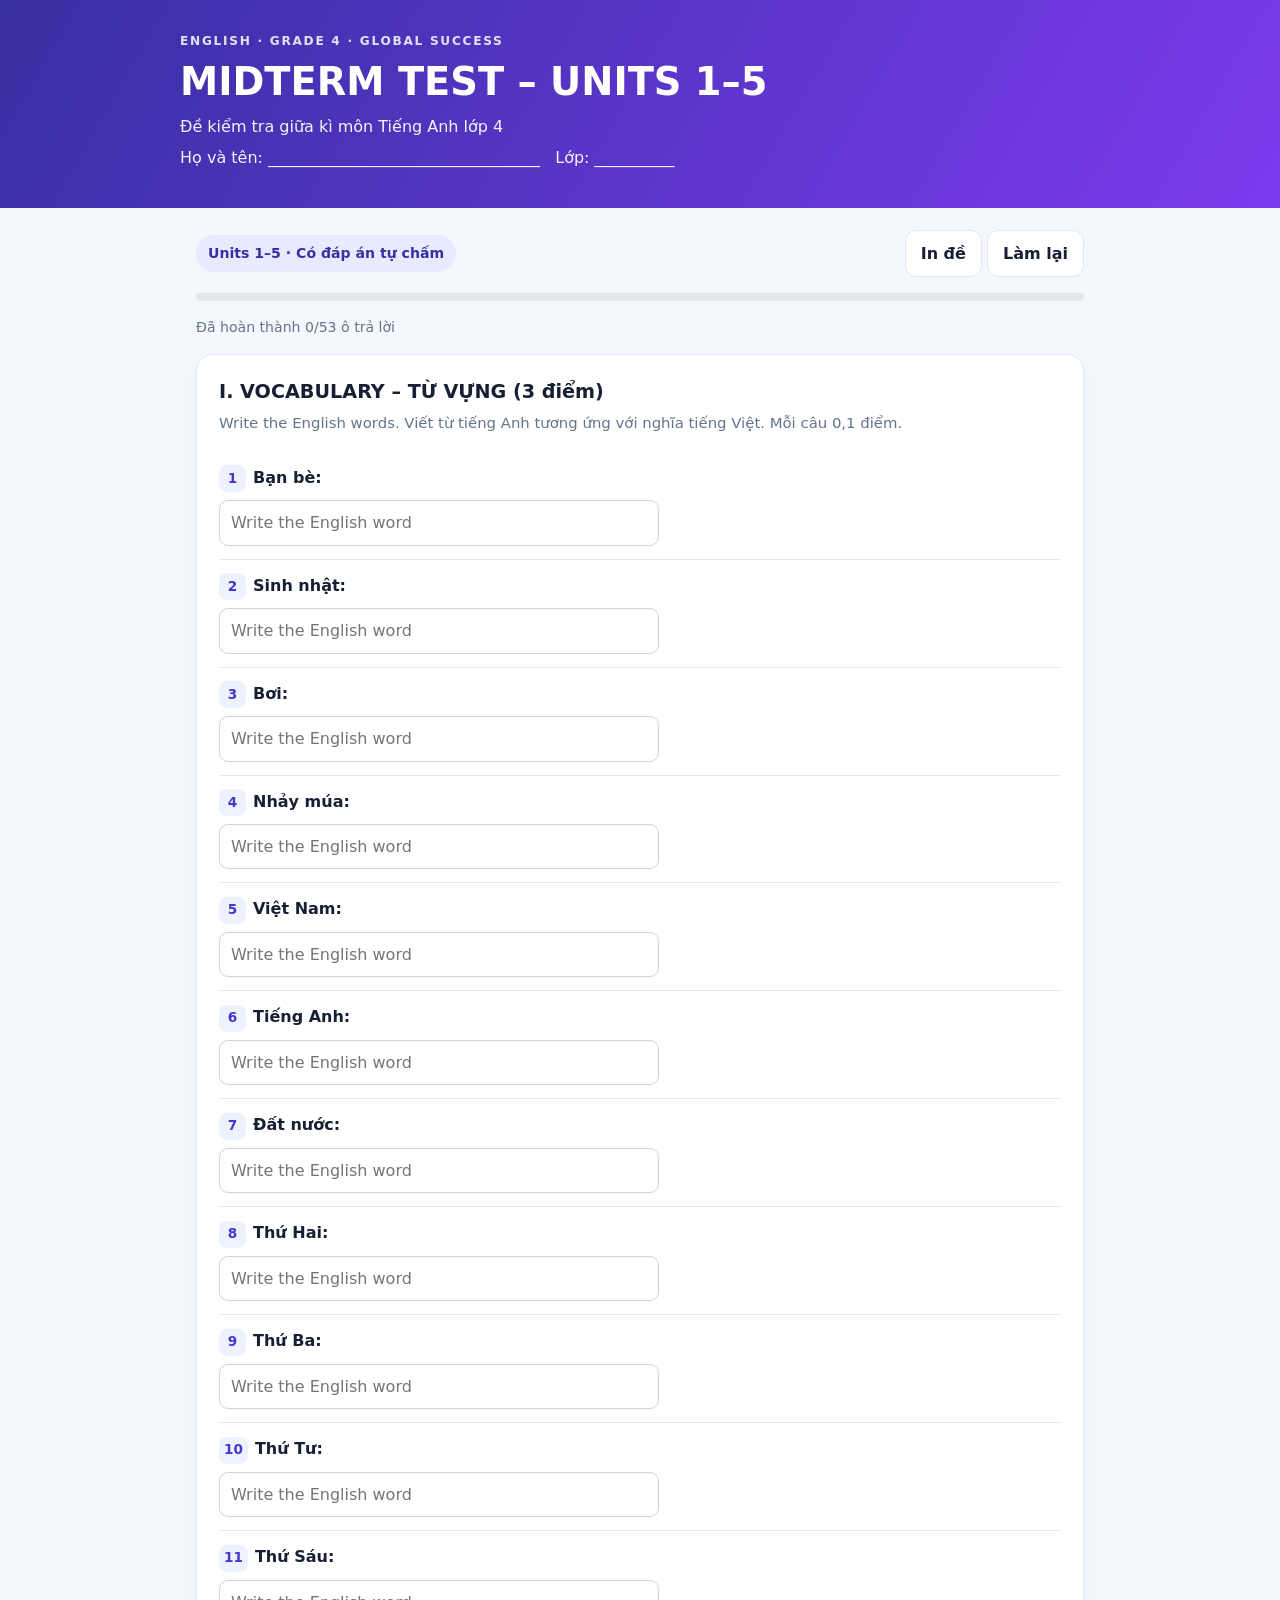
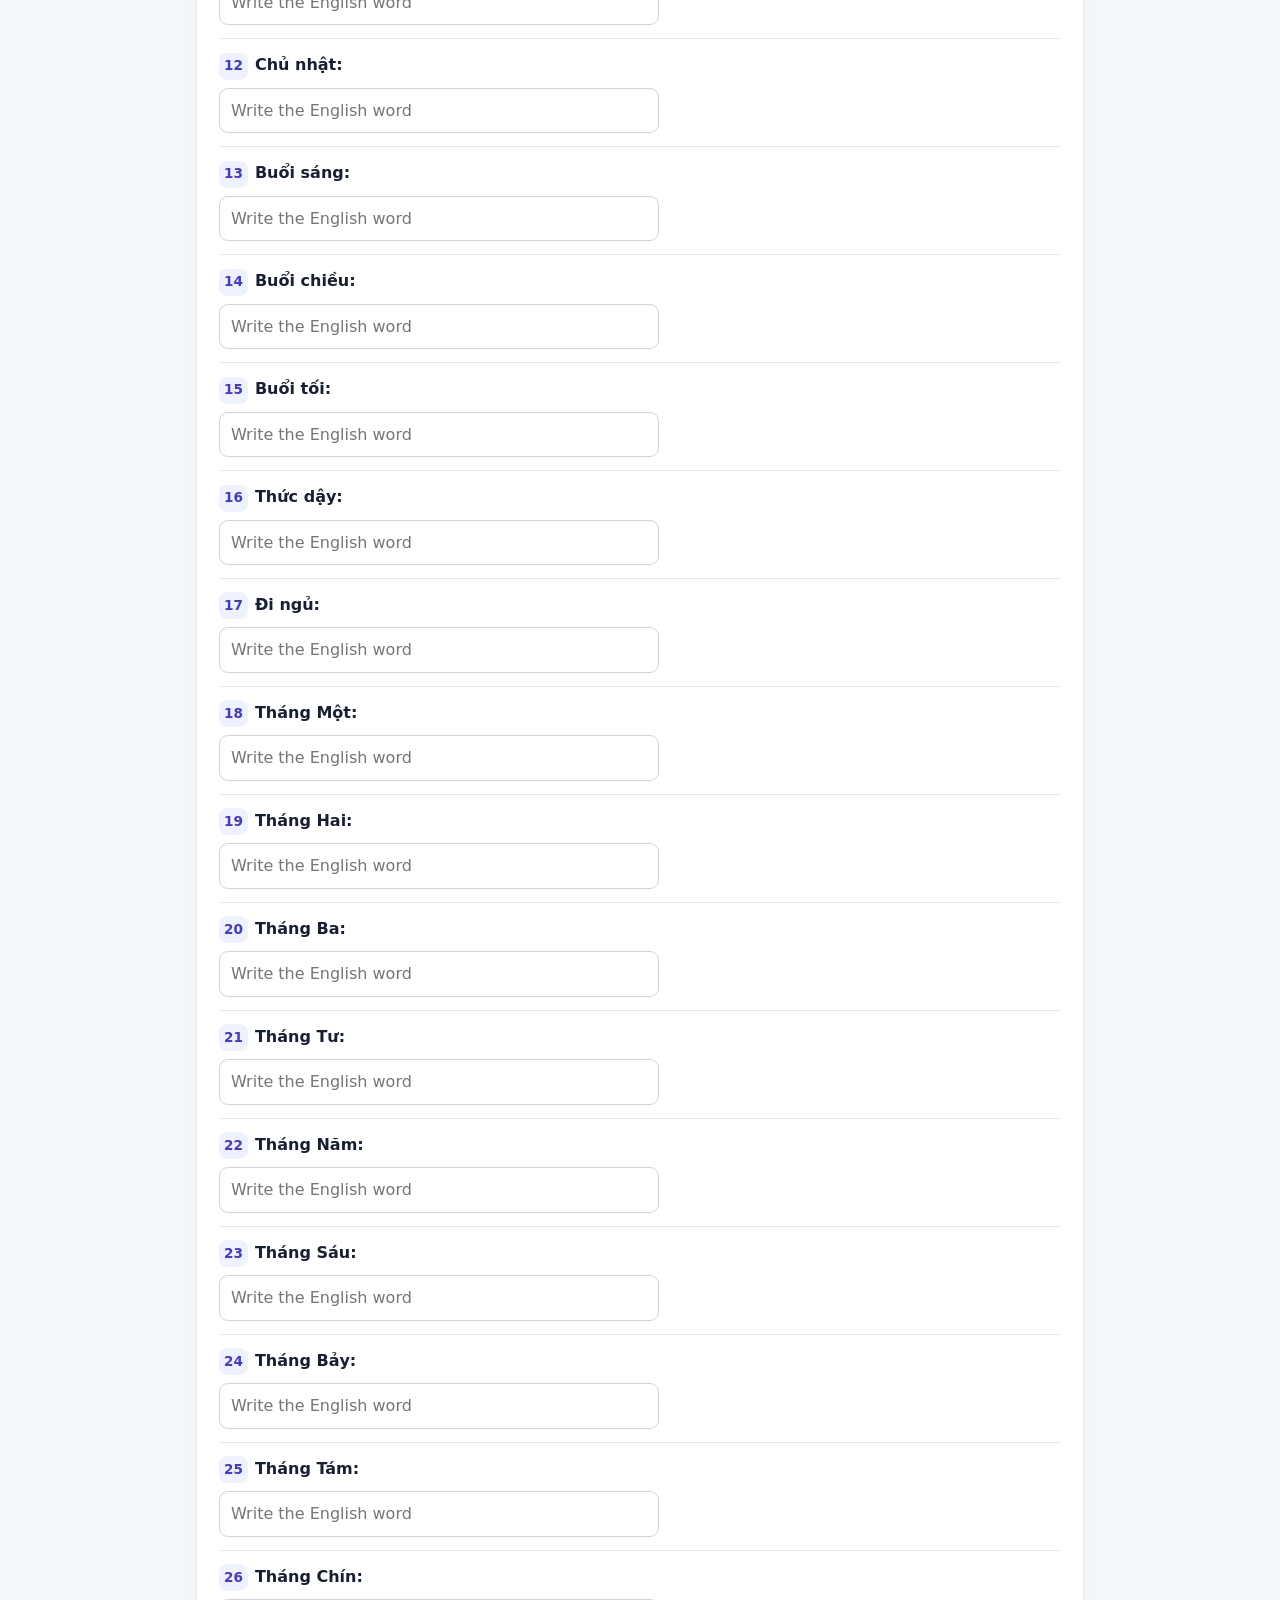
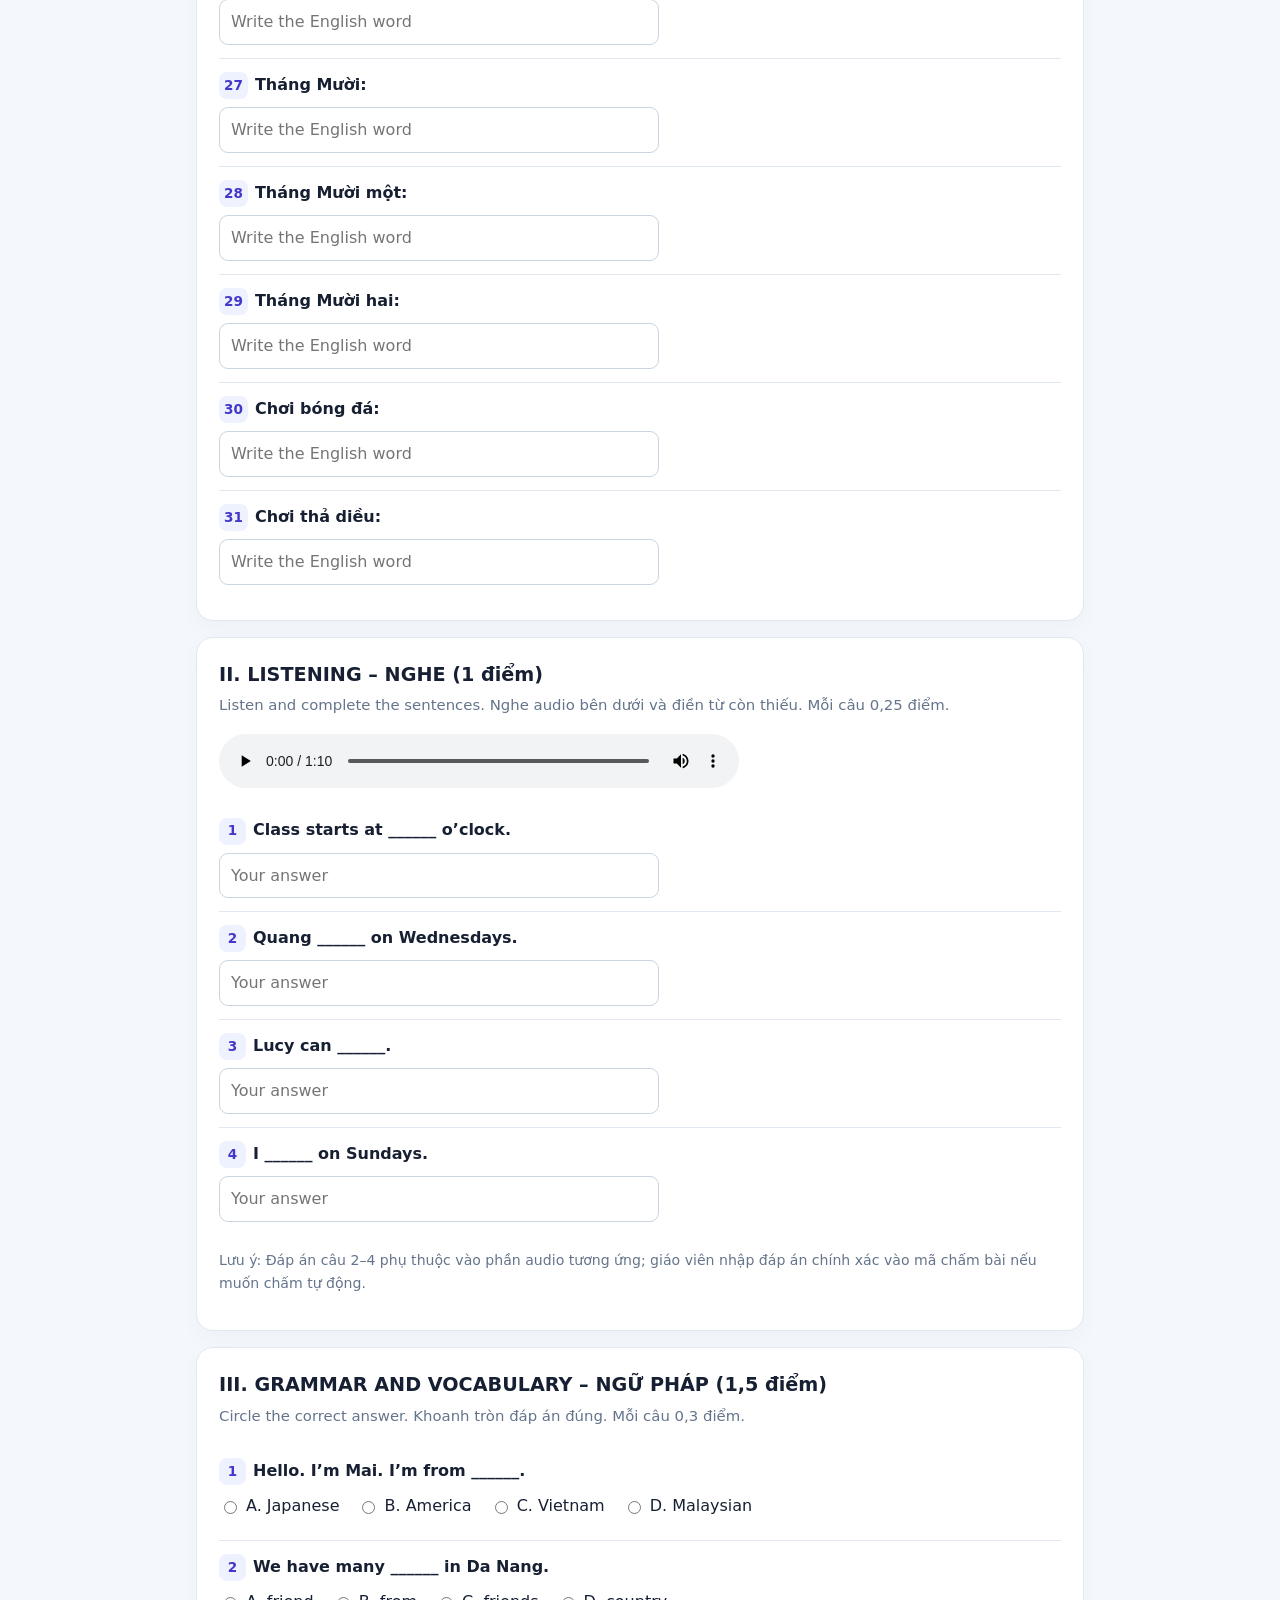
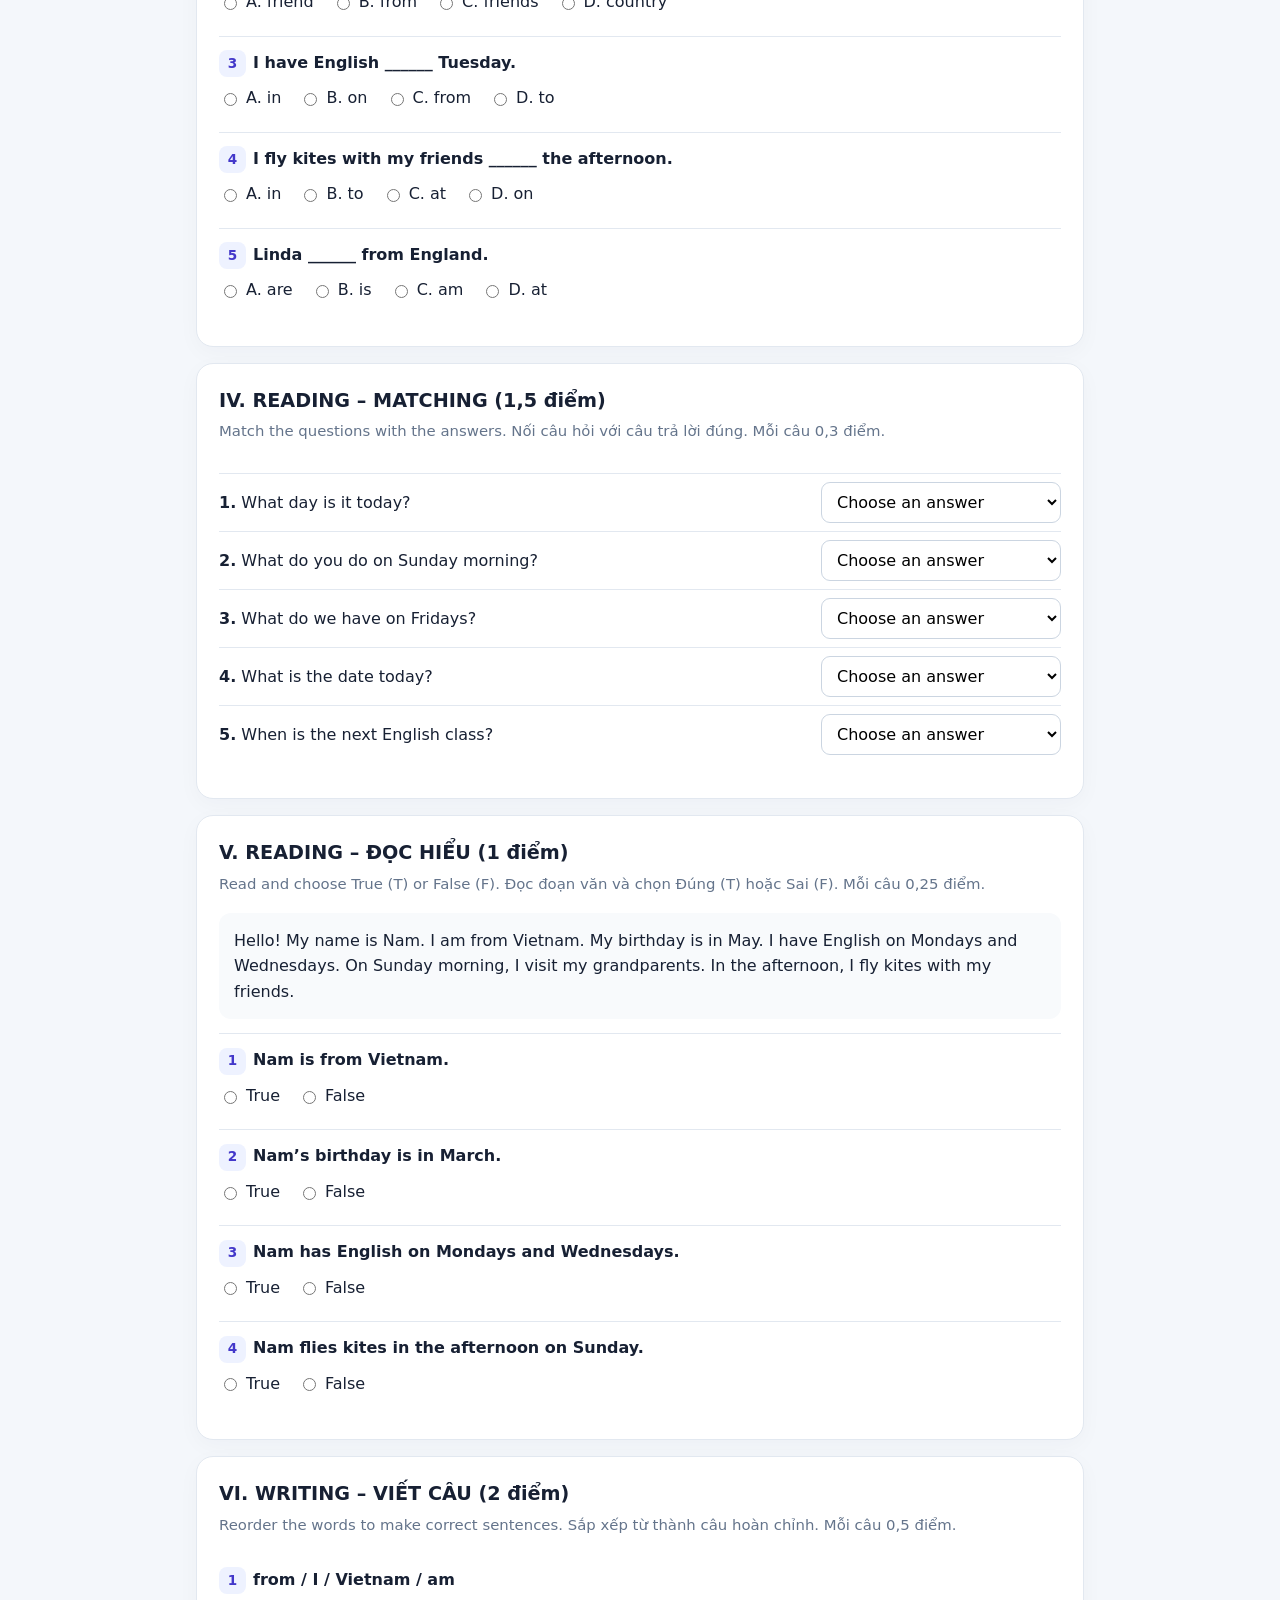
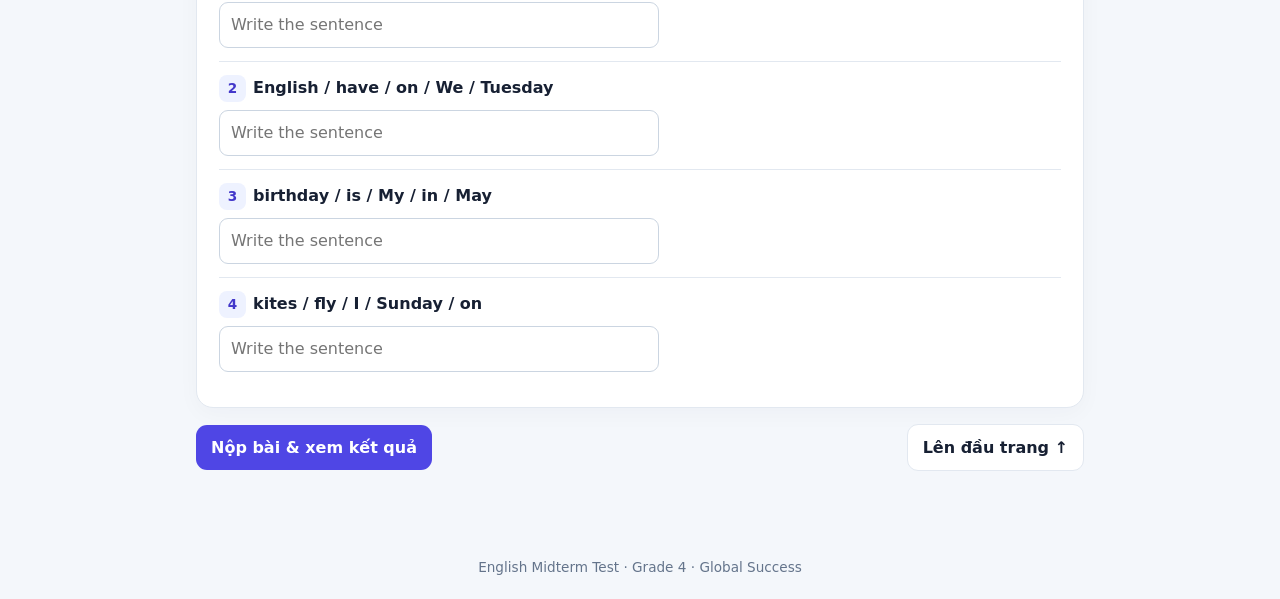
<file: index.html>
<!doctype html>
<html lang="en">
<head>
  <meta charset="utf-8">
  <meta http-equiv="refresh" content="0; url=present_simple_grade8.html">
  <meta name="viewport" content="width=device-width, initial-scale=1">
  <title>English Test</title>
</head>
<body>
  <p><a href="present_simple_grade8.html">Open the English test</a></p>
</body>
</html>
</file>
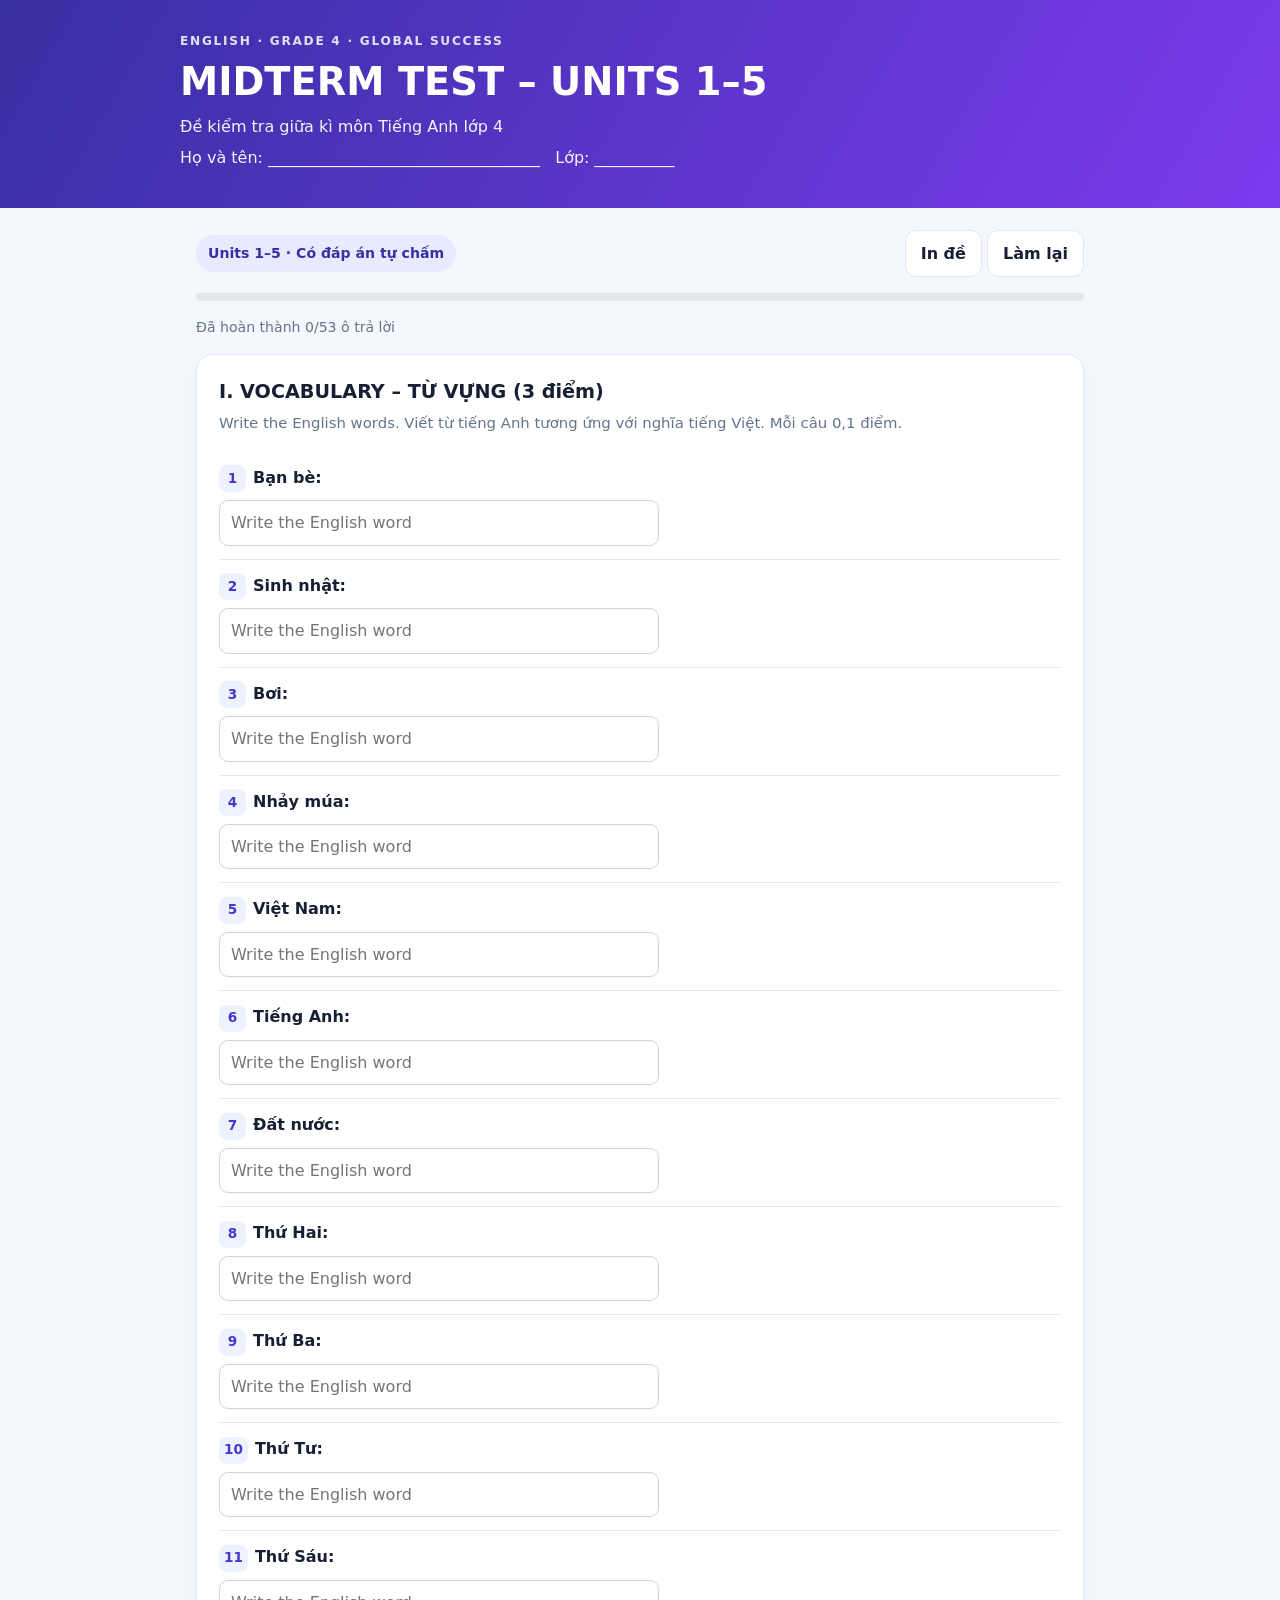
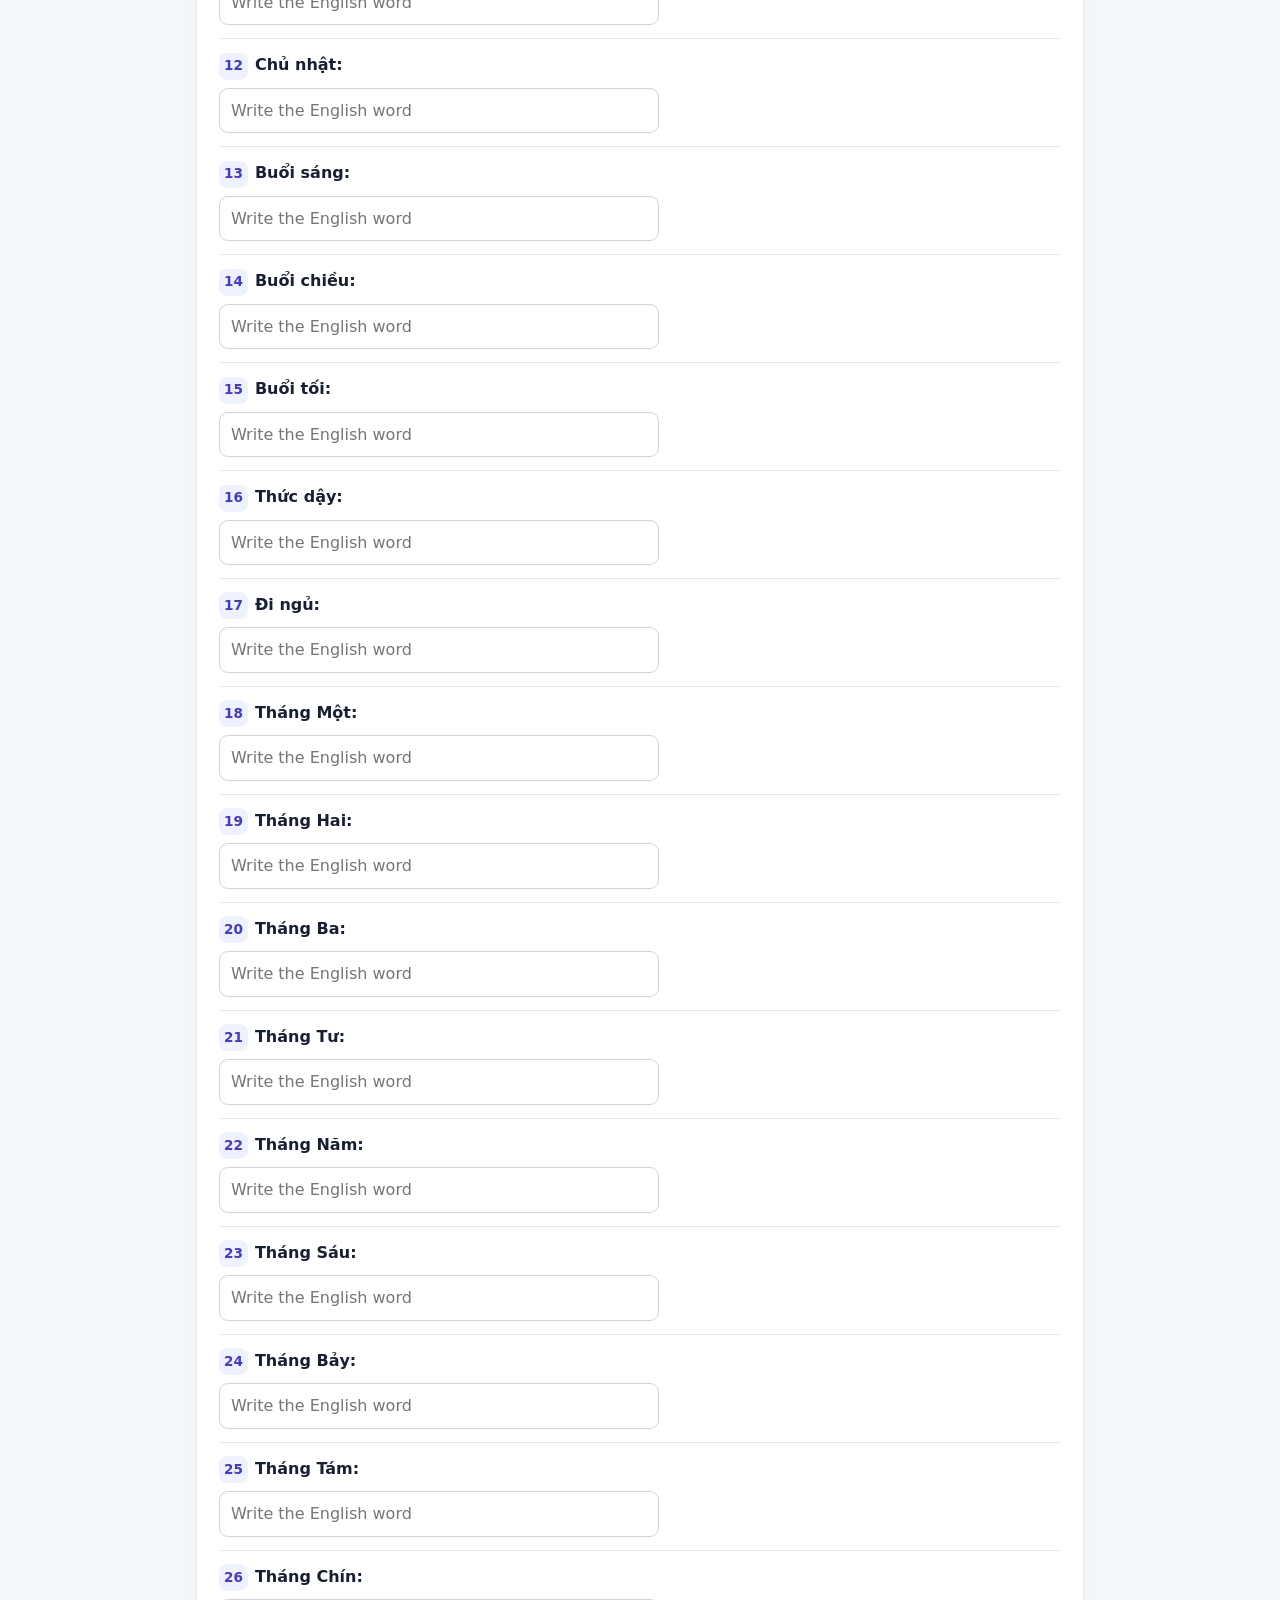
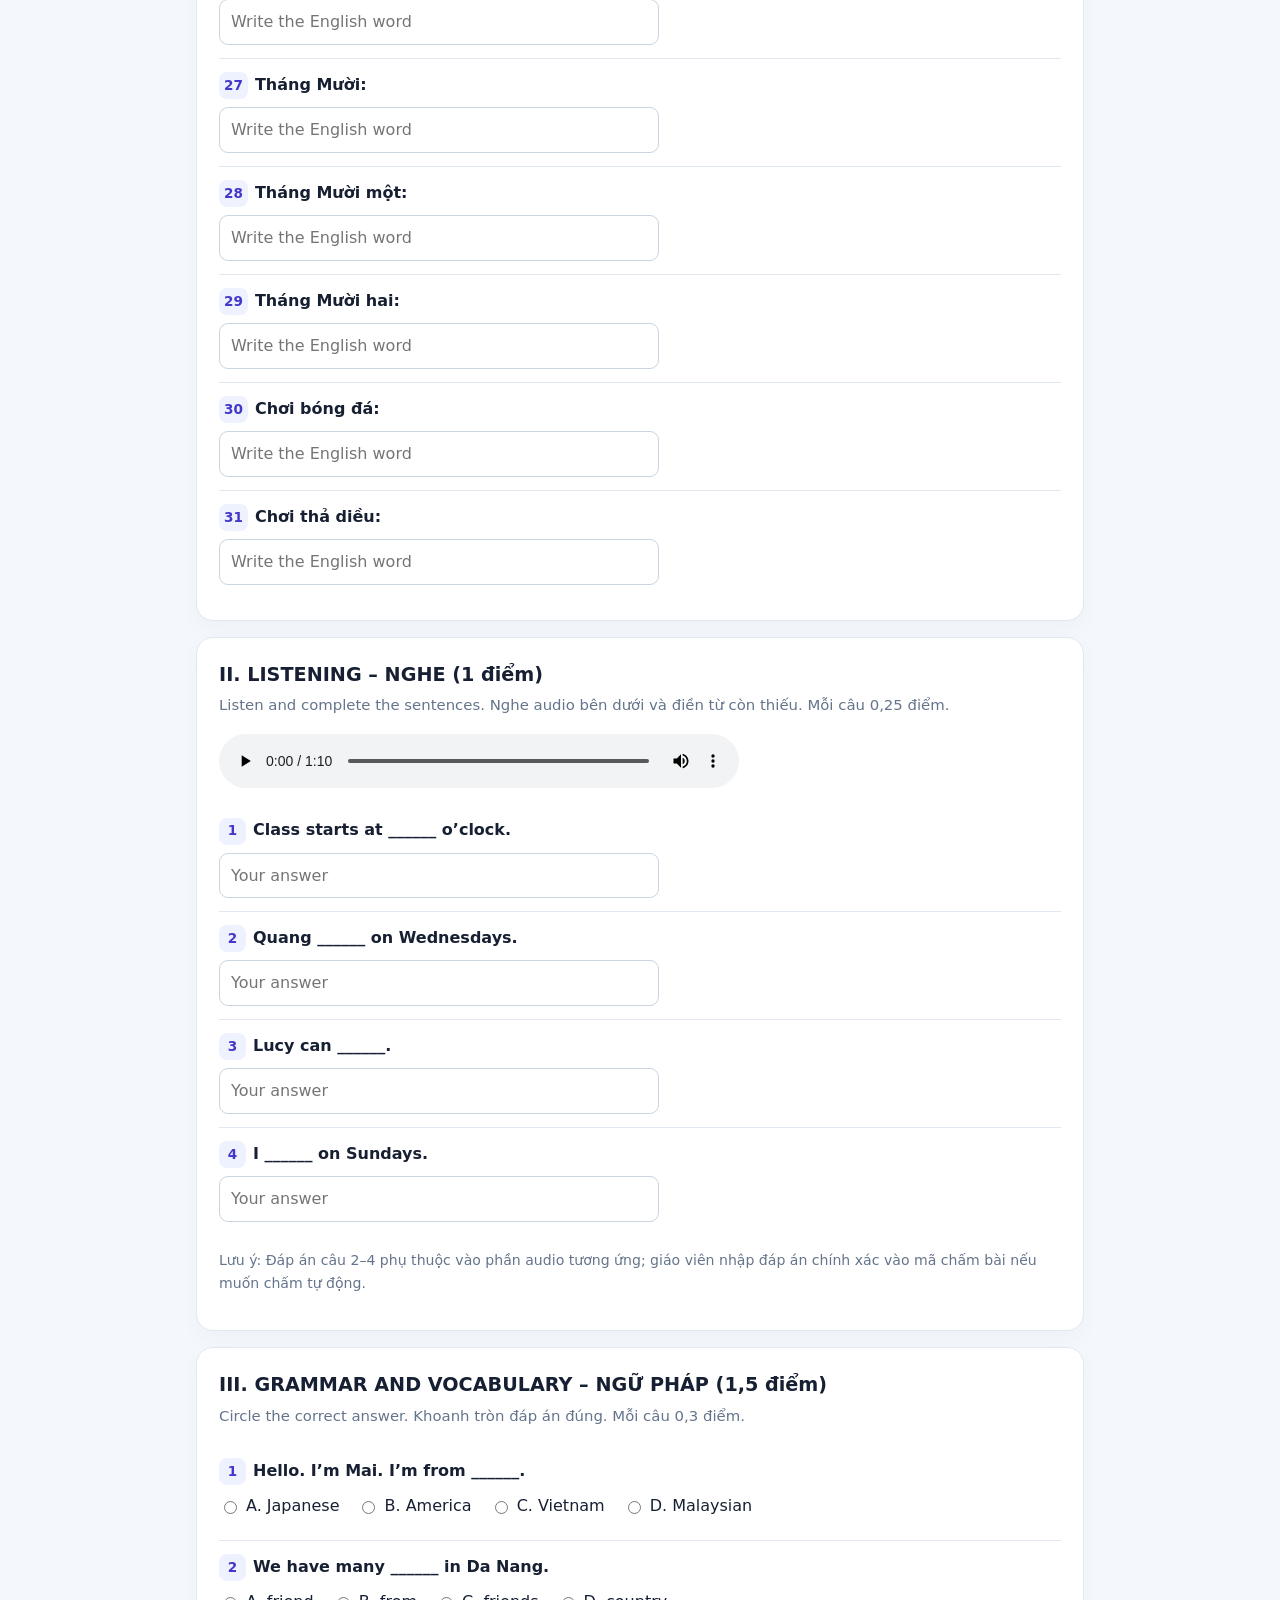
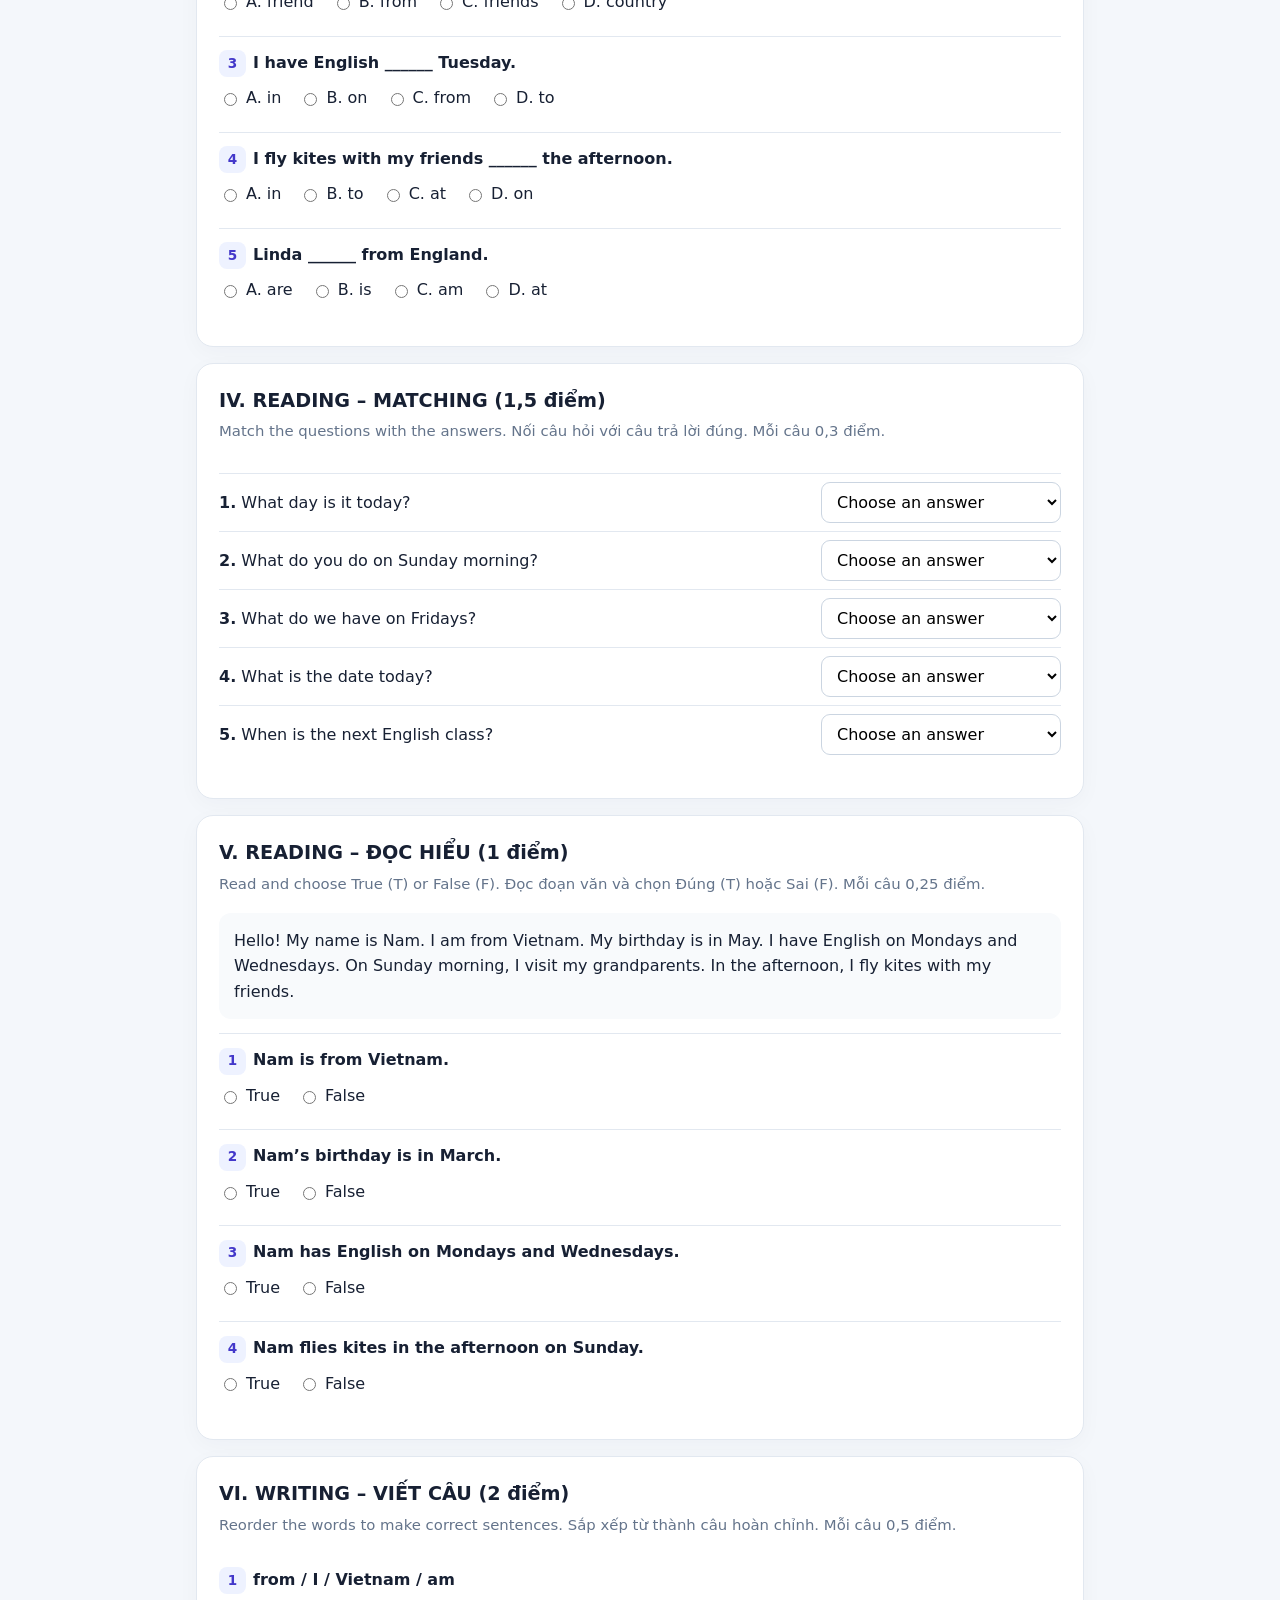
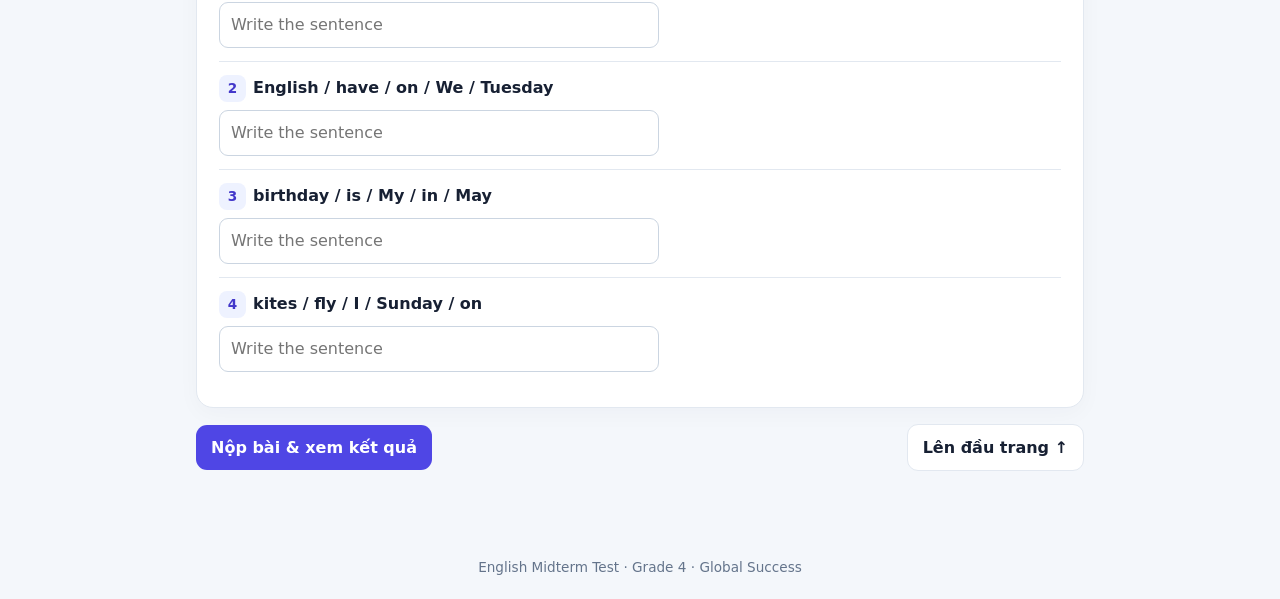
<file: present_simple_grade8.html>
<!DOCTYPE html>
<html lang="vi">
<head>
<meta charset="UTF-8">
<meta name="viewport" content="width=device-width, initial-scale=1.0">
<title>English Midterm Test - Grade 4</title>
<style>
:root{--bg:#f4f7fb;--card:#fff;--ink:#172033;--muted:#64748b;--brand:#4f46e5;--brand2:#7c3aed;--line:#e2e8f0;--good:#15803d;--bad:#b91c1c}
*{box-sizing:border-box}
body{margin:0;background:var(--bg);color:var(--ink);font:16px/1.6 Inter,system-ui,-apple-system,"Segoe UI",sans-serif}
header{background:linear-gradient(120deg,#3730a3,#7c3aed);color:#fff;padding:32px 20px}
.hero,main{max-width:920px;margin:auto}.eyebrow{text-transform:uppercase;letter-spacing:.14em;font-size:.76rem;font-weight:800;opacity:.85}
h1{font-size:clamp(1.7rem,4vw,2.4rem);line-height:1.2;margin:.5rem 0}
header p{margin:.35rem 0;opacity:.95}
main{padding:22px 16px 50px}
.toolbar{display:flex;gap:10px;flex-wrap:wrap;align-items:center;justify-content:space-between;margin-bottom:16px}
.pill{background:#e8eaff;color:#3730a3;padding:7px 12px;border-radius:999px;font-size:.88rem;font-weight:700}
button{font:inherit;border:0;border-radius:11px;padding:10px 15px;cursor:pointer;font-weight:750}
.primary{background:var(--brand);color:#fff}.secondary{background:#eef2ff;color:#3730a3}.quiet{background:#fff;border:1px solid var(--line);color:var(--ink)}
.section{background:var(--card);border:1px solid var(--line);border-radius:17px;padding:22px;margin:16px 0;box-shadow:0 6px 22px #17203308}
.section h2{margin:0 0 4px;font-size:1.2rem}.sub{color:var(--muted);font-size:.93rem;margin:0 0 16px}
.q{padding:13px 0;border-top:1px solid var(--line)}.q:first-of-type{border-top:0}
.q-title{font-weight:650;margin-bottom:8px}.num{display:inline-grid;place-items:center;min-width:27px;height:27px;padding:0 5px;border-radius:8px;background:#eef2ff;color:#4338ca;margin-right:7px;font-size:.85rem}
input[type=text],select{width:100%;max-width:440px;border:1px solid #cbd5e1;border-radius:9px;padding:9px 11px;font:inherit;background:#fff}
input:focus,select:focus{outline:2px solid #a5b4fc;border-color:#818cf8}
.options{display:flex;flex-wrap:wrap;gap:8px 18px;margin:8px 0}.options label{display:flex;gap:6px;align-items:center}
.match-row{display:grid;grid-template-columns:minmax(0,1fr) minmax(150px,240px);gap:12px;align-items:center;padding:8px 0;border-top:1px solid var(--line)}
.reading{background:#f8fafc;border-radius:12px;padding:15px;margin:10px 0 14px}
.feedback{font-size:.9rem;margin-top:6px;font-weight:700}.correct{color:var(--good)}.incorrect{color:var(--bad)}.unanswered{color:#a16207}
#result{display:none;background:#fff;border:1px solid var(--line);border-radius:15px;padding:18px;margin-top:18px}
.score{font-size:1.8rem;font-weight:850;color:#4338ca}.small{font-size:.88rem;color:var(--muted)}
.progress-wrap{height:8px;background:#e5e7eb;border-radius:99px;overflow:hidden;margin:10px 0}.progress{height:100%;width:0;background:linear-gradient(90deg,var(--brand),var(--brand2))}
footer{text-align:center;color:var(--muted);padding:20px;font-size:.85rem}
@media(max-width:600px){.section{padding:15px}.match-row{grid-template-columns:1fr}.toolbar{align-items:stretch}.toolbar button{flex:1}}
@media print{body{background:#fff}header{background:#fff;color:#111;padding:12px 0}.section{box-shadow:none;break-inside:avoid}.toolbar,#result,.progress-wrap,#progressText,footer button{display:none!important}main{padding:0}.section{border:1px solid #bbb}}
</style>
</head>
<body>
<header><div class="hero">
<div class="eyebrow">ENGLISH · GRADE 4 · GLOBAL SUCCESS</div>
<h1>MIDTERM TEST – UNITS 1–5</h1>
<p>Đề kiểm tra giữa kì môn Tiếng Anh lớp 4</p>
<p>Họ và tên: __________________________________ &nbsp; Lớp: __________</p>
</div></header>
<main>
<div class="toolbar"><span class="pill">Units 1–5 · Có đáp án tự chấm</span><div><button class="quiet" type="button" onclick="window.print()">In đề</button> <button class="quiet" id="resetBtn" type="button">Làm lại</button></div></div>
<div class="progress-wrap"><div class="progress" id="progress"></div></div>
<p class="small" id="progressText">Đã hoàn thành 0 câu</p>
<form id="test">
<section class="section" id="vocab">
<h2>I. VOCABULARY – TỪ VỰNG (3 điểm)</h2>
<p class="sub">Write the English words. Viết từ tiếng Anh tương ứng với nghĩa tiếng Việt. Mỗi câu 0,1 điểm.</p>
<div id="vocabQuestions"></div>
</section>

<section class="section" id="listening">
<h2>II. LISTENING – NGHE (1 điểm)</h2>
<p class="sub">Listen and complete the sentences. Nghe audio bên dưới và điền từ còn thiếu. Mỗi câu 0,25 điểm.</p>
<audio controls preload="metadata" style="display:block;width:100%;max-width:520px;margin:0 0 16px">
<source src="1728638203597-5-de-5-bai-nghe.mp3" type="audio/mpeg">
Trình duyệt của bạn không hỗ trợ phát audio. <a href="1728638203597-5-de-5-bai-nghe.mp3">Tải file nghe</a>.
</audio>
<div class="q" data-id="l1"><div class="q-title"><span class="num">1</span>Class starts at ______ o’clock.</div><input type="text" name="l1" placeholder="Your answer"></div>
<div class="q" data-id="l2"><div class="q-title"><span class="num">2</span>Quang ______ on Wednesdays.</div><input type="text" name="l2" placeholder="Your answer"></div>
<div class="q" data-id="l3"><div class="q-title"><span class="num">3</span>Lucy can ______.</div><input type="text" name="l3" placeholder="Your answer"></div>
<div class="q" data-id="l4"><div class="q-title"><span class="num">4</span>I ______ on Sundays.</div><input type="text" name="l4" placeholder="Your answer"></div>
<p class="small">Lưu ý: Đáp án câu 2–4 phụ thuộc vào phần audio tương ứng; giáo viên nhập đáp án chính xác vào mã chấm bài nếu muốn chấm tự động.</p>
</section>

<section class="section" id="grammar">
<h2>III. GRAMMAR AND VOCABULARY – NGỮ PHÁP (1,5 điểm)</h2>
<p class="sub">Circle the correct answer. Khoanh tròn đáp án đúng. Mỗi câu 0,3 điểm.</p>
<div class="q" data-id="g1"><div class="q-title"><span class="num">1</span>Hello. I’m Mai. I’m from ______.</div><div class="options"><label><input type="radio" name="g1" value="A"> A. Japanese</label><label><input type="radio" name="g1" value="B"> B. America</label><label><input type="radio" name="g1" value="C"> C. Vietnam</label><label><input type="radio" name="g1" value="D"> D. Malaysian</label></div></div>
<div class="q" data-id="g2"><div class="q-title"><span class="num">2</span>We have many ______ in Da Nang.</div><div class="options"><label><input type="radio" name="g2" value="A"> A. friend</label><label><input type="radio" name="g2" value="B"> B. from</label><label><input type="radio" name="g2" value="C"> C. friends</label><label><input type="radio" name="g2" value="D"> D. country</label></div></div>
<div class="q" data-id="g3"><div class="q-title"><span class="num">3</span>I have English ______ Tuesday.</div><div class="options"><label><input type="radio" name="g3" value="A"> A. in</label><label><input type="radio" name="g3" value="B"> B. on</label><label><input type="radio" name="g3" value="C"> C. from</label><label><input type="radio" name="g3" value="D"> D. to</label></div></div>
<div class="q" data-id="g4"><div class="q-title"><span class="num">4</span>I fly kites with my friends ______ the afternoon.</div><div class="options"><label><input type="radio" name="g4" value="A"> A. in</label><label><input type="radio" name="g4" value="B"> B. to</label><label><input type="radio" name="g4" value="C"> C. at</label><label><input type="radio" name="g4" value="D"> D. on</label></div></div>
<div class="q" data-id="g5"><div class="q-title"><span class="num">5</span>Linda ______ from England.</div><div class="options"><label><input type="radio" name="g5" value="A"> A. are</label><label><input type="radio" name="g5" value="B"> B. is</label><label><input type="radio" name="g5" value="C"> C. am</label><label><input type="radio" name="g5" value="D"> D. at</label></div></div>
</section>

<section class="section" id="matching">
<h2>IV. READING – MATCHING (1,5 điểm)</h2>
<p class="sub">Match the questions with the answers. Nối câu hỏi với câu trả lời đúng. Mỗi câu 0,3 điểm.</p>
<div class="q"><div class="match-row"><span><b>1.</b> What day is it today?</span><select name="m1"><option value="">Choose an answer</option><option value="a">a. It’s the sixteenth of August.</option><option value="b">b. I visit my grandparents.</option><option value="c">c. It’s on Wednesday.</option><option value="d">d. We have English.</option><option value="e">e. It’s Sunday.</option></select></div>
<div class="match-row"><span><b>2.</b> What do you do on Sunday morning?</span><select name="m2"><option value="">Choose an answer</option><option value="a">a. It’s the sixteenth of August.</option><option value="b">b. I visit my grandparents.</option><option value="c">c. It’s on Wednesday.</option><option value="d">d. We have English.</option><option value="e">e. It’s Sunday.</option></select></div>
<div class="match-row"><span><b>3.</b> What do we have on Fridays?</span><select name="m3"><option value="">Choose an answer</option><option value="a">a. It’s the sixteenth of August.</option><option value="b">b. I visit my grandparents.</option><option value="c">c. It’s on Wednesday.</option><option value="d">d. We have English.</option><option value="e">e. It’s Sunday.</option></select></div>
<div class="match-row"><span><b>4.</b> What is the date today?</span><select name="m4"><option value="">Choose an answer</option><option value="a">a. It’s the sixteenth of August.</option><option value="b">b. I visit my grandparents.</option><option value="c">c. It’s on Wednesday.</option><option value="d">d. We have English.</option><option value="e">e. It’s Sunday.</option></select></div>
<div class="match-row"><span><b>5.</b> When is the next English class?</span><select name="m5"><option value="">Choose an answer</option><option value="a">a. It’s the sixteenth of August.</option><option value="b">b. I visit my grandparents.</option><option value="c">c. It’s on Wednesday.</option><option value="d">d. We have English.</option><option value="e">e. It’s Sunday.</option></select></div></div>
</section>

<section class="section" id="reading">
<h2>V. READING – ĐỌC HIỂU (1 điểm)</h2>
<p class="sub">Read and choose True (T) or False (F). Đọc đoạn văn và chọn Đúng (T) hoặc Sai (F). Mỗi câu 0,25 điểm.</p>
<div class="reading">Hello! My name is Nam. I am from Vietnam. My birthday is in May. I have English on Mondays and Wednesdays. On Sunday morning, I visit my grandparents. In the afternoon, I fly kites with my friends.</div>
<div class="q" data-id="r1"><div class="q-title"><span class="num">1</span>Nam is from Vietnam.</div><div class="options"><label><input type="radio" name="r1" value="T"> True</label><label><input type="radio" name="r1" value="F"> False</label></div></div>
<div class="q" data-id="r2"><div class="q-title"><span class="num">2</span>Nam’s birthday is in March.</div><div class="options"><label><input type="radio" name="r2" value="T"> True</label><label><input type="radio" name="r2" value="F"> False</label></div></div>
<div class="q" data-id="r3"><div class="q-title"><span class="num">3</span>Nam has English on Mondays and Wednesdays.</div><div class="options"><label><input type="radio" name="r3" value="T"> True</label><label><input type="radio" name="r3" value="F"> False</label></div></div>
<div class="q" data-id="r4"><div class="q-title"><span class="num">4</span>Nam flies kites in the afternoon on Sunday.</div><div class="options"><label><input type="radio" name="r4" value="T"> True</label><label><input type="radio" name="r4" value="F"> False</label></div></div>
</section>

<section class="section" id="writing">
<h2>VI. WRITING – VIẾT CÂU (2 điểm)</h2>
<p class="sub">Reorder the words to make correct sentences. Sắp xếp từ thành câu hoàn chỉnh. Mỗi câu 0,5 điểm.</p>
<div class="q" data-id="w1"><div class="q-title"><span class="num">1</span>from / I / Vietnam / am</div><input type="text" name="w1" placeholder="Write the sentence"></div>
<div class="q" data-id="w2"><div class="q-title"><span class="num">2</span>English / have / on / We / Tuesday</div><input type="text" name="w2" placeholder="Write the sentence"></div>
<div class="q" data-id="w3"><div class="q-title"><span class="num">3</span>birthday / is / My / in / May</div><input type="text" name="w3" placeholder="Write the sentence"></div>
<div class="q" data-id="w4"><div class="q-title"><span class="num">4</span>kites / fly / I / Sunday / on</div><input type="text" name="w4" placeholder="Write the sentence"></div>
</section>

<div class="toolbar"><button class="primary" type="button" id="submitBtn">Nộp bài & xem kết quả</button><button class="quiet" type="button" onclick="window.scrollTo({top:0,behavior:'smooth'})">Lên đầu trang ↑</button></div>
<div id="result" aria-live="polite"></div>
</form>
</main>
<footer>English Midterm Test · Grade 4 · Global Success</footer>
<script>
const vocab = [
["Bạn bè","friends"],["Sinh nhật","birthday"],["Bơi","swim"],["Nhảy múa","dance"],["Việt Nam","vietnam"],["Tiếng Anh","english"],["Đất nước","country"],["Thứ Hai","monday"],["Thứ Ba","tuesday"],["Thứ Tư","wednesday"],["Thứ Sáu","friday"],["Chủ nhật","sunday"],["Buổi sáng","morning"],["Buổi chiều","afternoon"],["Buổi tối","evening"],["Thức dậy","get up"],["Đi ngủ","go to bed"],["Tháng Một","january"],["Tháng Hai","february"],["Tháng Ba","march"],["Tháng Tư","april"],["Tháng Năm","may"],["Tháng Sáu","june"],["Tháng Bảy","july"],["Tháng Tám","august"],["Tháng Chín","september"],["Tháng Mười","october"],["Tháng Mười một","november"],["Tháng Mười hai","december"],["Chơi bóng đá","play football"],["Chơi thả diều","fly kites"]
];
const vocabBox=document.getElementById("vocabQuestions");
vocab.forEach((item,i)=>{const d=document.createElement("div");d.className="q";d.dataset.id="v"+(i+1);d.innerHTML=`<div class="q-title"><span class="num">${i+1}</span>${item[0]}:</div><input type="text" name="v${i+1}" autocomplete="off" placeholder="Write the English word">`;vocabBox.appendChild(d)});
const answers={};
vocab.forEach((x,i)=>answers["v"+(i+1)]=[x[1]]);
Object.assign(answers,{
l1:["eight","8"],l2:[],l3:[],l4:[],
g1:["C"],g2:["C"],g3:["B"],g4:["A"],g5:["B"],
m1:["e"],m2:["b"],m3:["d"],m4:["a"],m5:["c"],
r1:["T"],r2:["F"],r3:["T"],r4:["T"],
w1:["i am from vietnam"],w2:["we have english on tuesday"],w3:["my birthday is in may"],w4:["i fly kites on sunday"]
});
const totalAuto=31+1+5+5+4+4;
function norm(s){return s.toLowerCase().trim().replace(/[.,!?;:]/g,"").replace(/[’‘]/g,"'").replace(/\s+/g," ")}
function getVal(name){const el=document.querySelector(`[name="${name}"]`);if(!el)return "";if(el.type==="radio"){const checked=document.querySelector(`[name="${name}"]:checked`);return checked?checked.value:""}return el.value.trim()}
function updateProgress(){const fields=[...document.querySelectorAll("#test input, #test select")].filter(el=>el.type!=="radio");let done=fields.filter(el=>el.value.trim()).length;const radioNames=[...new Set([...document.querySelectorAll('#test input[type="radio"]')].map(el=>el.name))];done+=radioNames.filter(n=>getVal(n)).length;const total=fields.length+radioNames.length;document.getElementById("progress").style.width=(done/total*100)+"%";document.getElementById("progressText").textContent=`Đã hoàn thành ${done}/${total} ô trả lời`}
document.getElementById("test").addEventListener("input",updateProgress);
document.getElementById("test").addEventListener("change",updateProgress);
document.getElementById("submitBtn").addEventListener("click",()=>{
 let correct=0,gradable=0,done=0;
 Object.keys(answers).forEach(name=>{
   const q=document.querySelector(`[data-id="${name}"]`);if(!q)return;
   const raw=getVal(name);if(raw)done++;
   const accepted=answers[name];
   if(!accepted.length)return; // Listening answers 2-4 depend on the supplied audio.
   gradable++;
   const ok=accepted.map(norm).includes(norm(raw));if(ok)correct++;
   let fb=q.querySelector(".feedback");if(!fb){fb=document.createElement("div");fb.className="feedback";q.appendChild(fb)}
   fb.className="feedback "+(ok?"correct":raw?"incorrect":"unanswered");
   fb.textContent=ok?"Chính xác!":(raw?"Chưa đúng. Đáp án: "+accepted[0]:"Chưa trả lời. Đáp án: "+accepted[0]);
 });
 const result=document.getElementById("result");result.style.display="block";
 result.innerHTML=`<div class="small">KẾT QUẢ TỰ CHẤM</div><div class="score">${(correct/gradable*10).toFixed(2)}/10 điểm</div><p>Đúng ${correct}/${gradable} câu có đáp án thiết lập sẵn.</p><p class="small">Các câu nghe 2–4 không được tính tự động vì đáp án phụ thuộc audio. Giáo viên cần kiểm tra thủ công.</p>`;
 result.scrollIntoView({behavior:"smooth",block:"center"});
});
document.getElementById("resetBtn").addEventListener("click",()=>{document.getElementById("test").reset();document.querySelectorAll(".feedback").forEach(e=>e.remove());document.getElementById("result").style.display="none";updateProgress();window.scrollTo({top:0,behavior:"smooth"})});
updateProgress();
</script>
</body>
</html>
</file>
